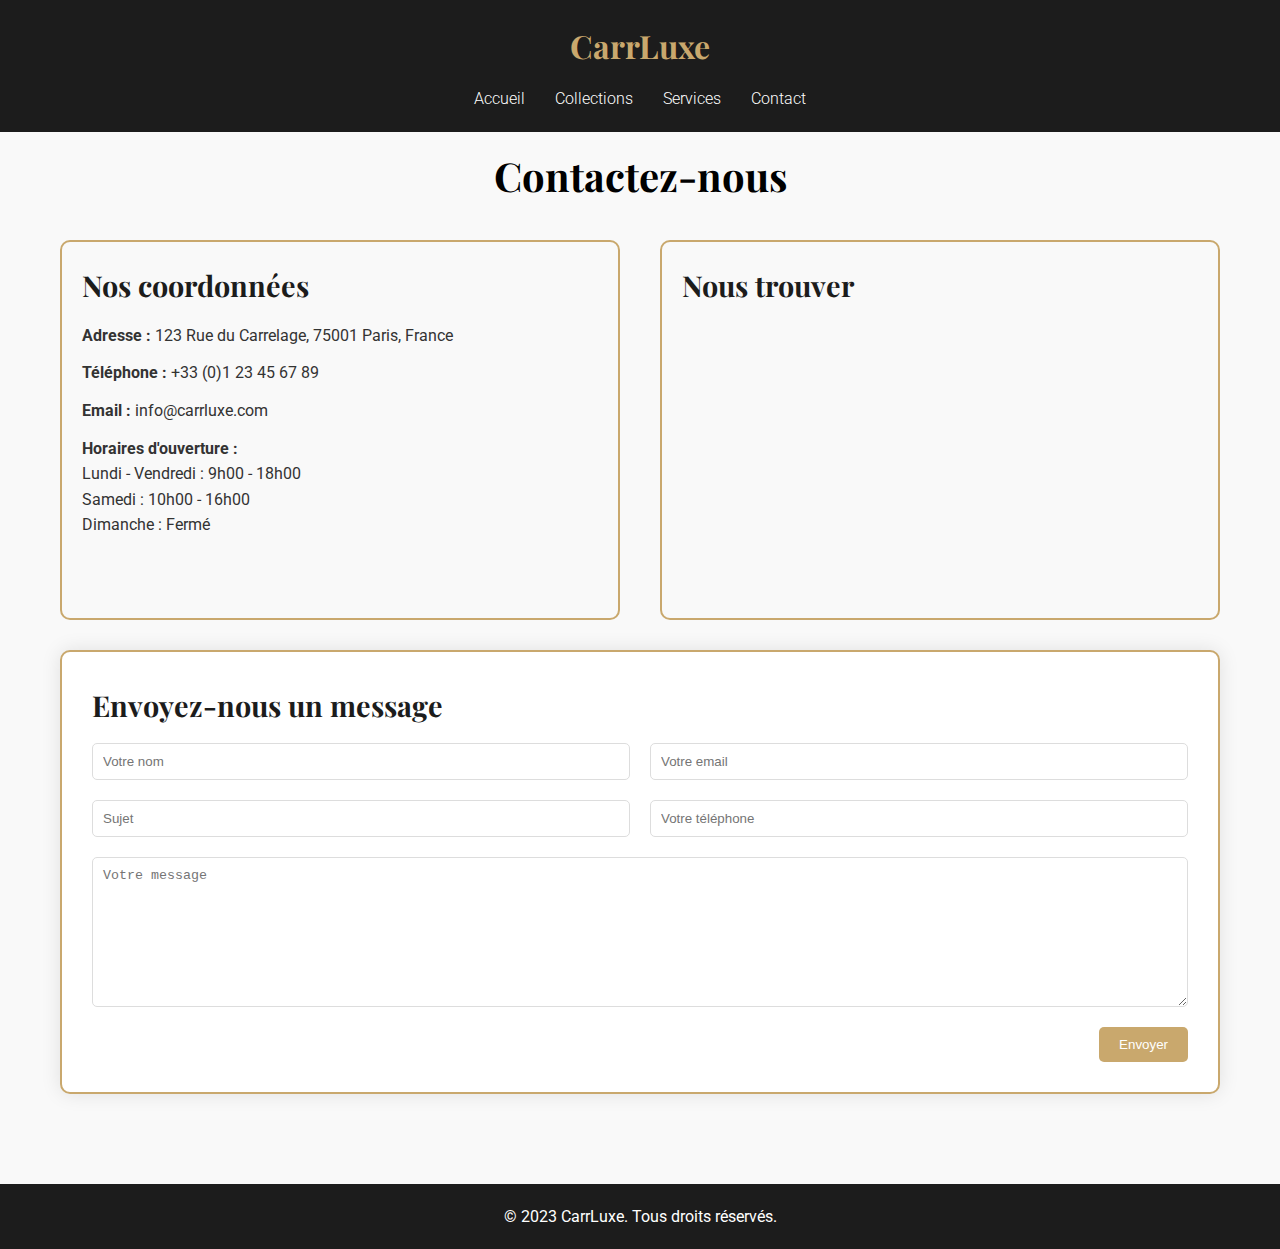
<file: contact.html>
<!DOCTYPE html>
<html lang="fr">
<head>
    <meta charset="UTF-8">
    <meta name="viewport" content="width=device-width, initial-scale=1.0">
    <title>CarrLuxe - Contact</title>
    <link rel="stylesheet" href="style3.css">
    <link rel="icon" type="image/png" href="imgmath.png">
    <link rel="stylesheet" href="https://cdnjs.cloudflare.com/ajax/libs/font-awesome/6.0.0-beta3/css/all.min.css">
  </head>
  <body>
    <header class="slide-in-left">
      <div class="container">
        <div class="header-content">
          <div class="logo">CarrLuxe</div>
          <nav>
            <ul>
              <li><a href="/index.html">Accueil</a></li>
              <li><a href="/apropos.html">Collections</a></li>
              <li><a href="/services.html">Services</a></li>
              <li><a href="/contact.html">Contact</a></li>
            </ul>
          </nav>
        </div>
      </div>
    </header>
  
    <div class="page-title">
      <div class="container">
        <h1>Contactez-nous</h1>
      </div>
    </div>
  
    <div class="container" class="slide-in-left">
      <section class="contact-section">
        <div class="contact-info">
          <h2>Nos coordonnées</h2>
          <p><strong>Adresse :</strong> 123 Rue du Carrelage, 75001 Paris, France</p>
          <p><strong>Téléphone :</strong> +33 (0)1 23 45 67 89</p>
          <p><strong>Email :</strong> info@carrluxe.com</p>
          <p><strong>Horaires d'ouverture :</strong><br>
             Lundi - Vendredi : 9h00 - 18h00<br>
             Samedi : 10h00 - 16h00<br>
             Dimanche : Fermé</p>
        </div>
        <div class="map-container">
          <h2>Nous trouver</h2>
          <iframe src="https://www.google.com/maps/embed?pb=!1m18!1m12!1m3!1d2624.9916256937604!2d2.3417314!3d48.8588377!2m3!1f0!2f0!3f0!3m2!1i1024!2i768!4f13.1!3m3!1m2!1s0x47e66e1f06e2b70f%3A0x40b82c3688c9460!2sParis%2C%20France!5e0!3m2!1sen!2sus!4v1621436629142!5m2!1sen!2sus" allowfullscreen="" loading="lazy"></iframe>
        </div>
        <div class="contact-form">
          <h2>Envoyez-nous un message</h2>
          <form id="contact-form">
            <input type="text" name="name" placeholder="Votre nom" required>
            <input type="email" name="email" placeholder="Votre email" required>
            <input type="text" name="subject" placeholder="Sujet" required>
            <input type="tel" name="phone" placeholder="Votre téléphone" required>
            <textarea name="message" placeholder="Votre message" required></textarea>
            <button type="submit">Envoyer</button>
          </form>
        </div>
      </section>
    </div>
  
    <footer>
      <div class="container">
        <p>&copy; 2023 CarrLuxe. Tous droits réservés.</p>
      </div>
    </footer>
  
    <script>
      document.getElementById('contact-form').addEventListener('submit', function(e) {
        e.preventDefault();
        // Here you would typically send the form data to a server
        alert('Merci pour votre message. Nous vous contacterons bientôt !');
        this.reset();
      });
    </script>
  </body>
  </html>
</file>
<file: style3.css>
@import url('https://fonts.googleapis.com/css2?family=Playfair+Display:wght@400;700&family=Roboto:wght@300;400&display=swap');

:root {
  --primary-color: #c9a86d;
  --secondary-color: #1c1c1c;
  --text-color: #333;
  --background-color: #f9f9f9;
}

* {
  margin: 0;
  padding: 0;
  box-sizing: border-box;
}

body {
  font-family: 'Roboto', sans-serif;
  line-height: 1.6;
  color: var(--text-color);
  background-color: var(--background-color);
}

.container {
  max-width: 1200px;
  margin: 0 auto;
  padding: 0 20px;
}

header {
  background-color: var(--secondary-color);
  color: white;
  padding: 20px 0;
}

.header-content {
  display: flex;
  flex-direction: column;
  align-items: center;
}

.logo {
  font-family: 'Playfair Display', serif;
  font-size: 2rem;
  font-weight: 700;
  color: var(--primary-color);
  margin-bottom: 15px;
}

nav ul {
  list-style-type: none;
  display: flex;
  justify-content: center;
}

nav ul li {
  margin: 0 15px;
}

nav ul li a {
  color: white;
  text-decoration: none;
  font-weight: 300;
  transition: color 0.3s ease;
}

nav ul li a:hover {
  color: var(--primary-color);
}

.page-title {
  text-align: center;
  padding: 20px 0 10px; /* Reduced bottom padding */
}

.page-title h1 {
  font-family: 'Playfair Display', serif;
  font-size: 2.5rem;
  color: black;
  margin: 0;
  line-height: 1.2;
}

.contact-section {
  display: flex;
  flex-wrap: wrap;
  justify-content: space-between;
  padding: 30px 0 30px; /* Reduced top padding */
}

.contact-info, .map-container {
  flex-basis: calc(50% - 20px);
  height: 380px; /* Slightly reduced height */
  border: 2px solid var(--primary-color);
  border-radius: 10px;
  padding: 20px;
  overflow: hidden;
  display: flex;
  flex-direction: column;
  margin-bottom: 30px;
}

.contact-info h2, .contact-form h2, .map-container h2 {
  font-family: 'Playfair Display', serif;
  font-size: 1.8rem;
  margin-bottom: 15px; /* Slightly reduced margin */
  color: var(--secondary-color);
}

.contact-info p {
  margin-bottom: 12px; /* Slightly reduced margin */
}

.map-container iframe {
  flex-grow: 1;
  width: 100%;
  border: none;
}

.contact-form {
  flex-basis: 100%;
  padding: 30px;
  background-color: white;
  border-radius: 10px;
  box-shadow: 0 0 20px rgba(0, 0, 0, 0.1);
  border: 2px solid var(--primary-color);
}

.contact-form form {
  display: flex;
  flex-wrap: wrap;
  justify-content: space-between;
}

.contact-form input, .contact-form textarea {
  flex-basis: calc(50% - 10px);
  margin-bottom: 20px;
  padding: 10px;
  border: 1px solid #ddd;
  border-radius: 5px;
}

.contact-form textarea {
  flex-basis: 100%;
  height: 150px;
}

.contact-form button {
  background-color: var(--primary-color);
  color: white;
  padding: 10px 20px;
  border: none;
  border-radius: 5px;
  cursor: pointer;
  transition: background-color 0.3s ease;
  margin-left: auto;
}

.contact-form button:hover {
  background-color: #b18f5c;
}

footer {
  background-color: var(--secondary-color);
  color: white;
  text-align: center;
  padding: 20px 0;
  margin-top: 60px;
}

@media (max-width: 768px) {
  .contact-section {
    flex-direction: column;
  }

  .contact-info, .map-container, .contact-form input {
    flex-basis: 100%;
  }

  .contact-info, .map-container {
    height: auto;
    margin-bottom: 30px;
  }

  .map-container iframe {
    height: 300px;
  }
}
</file>
